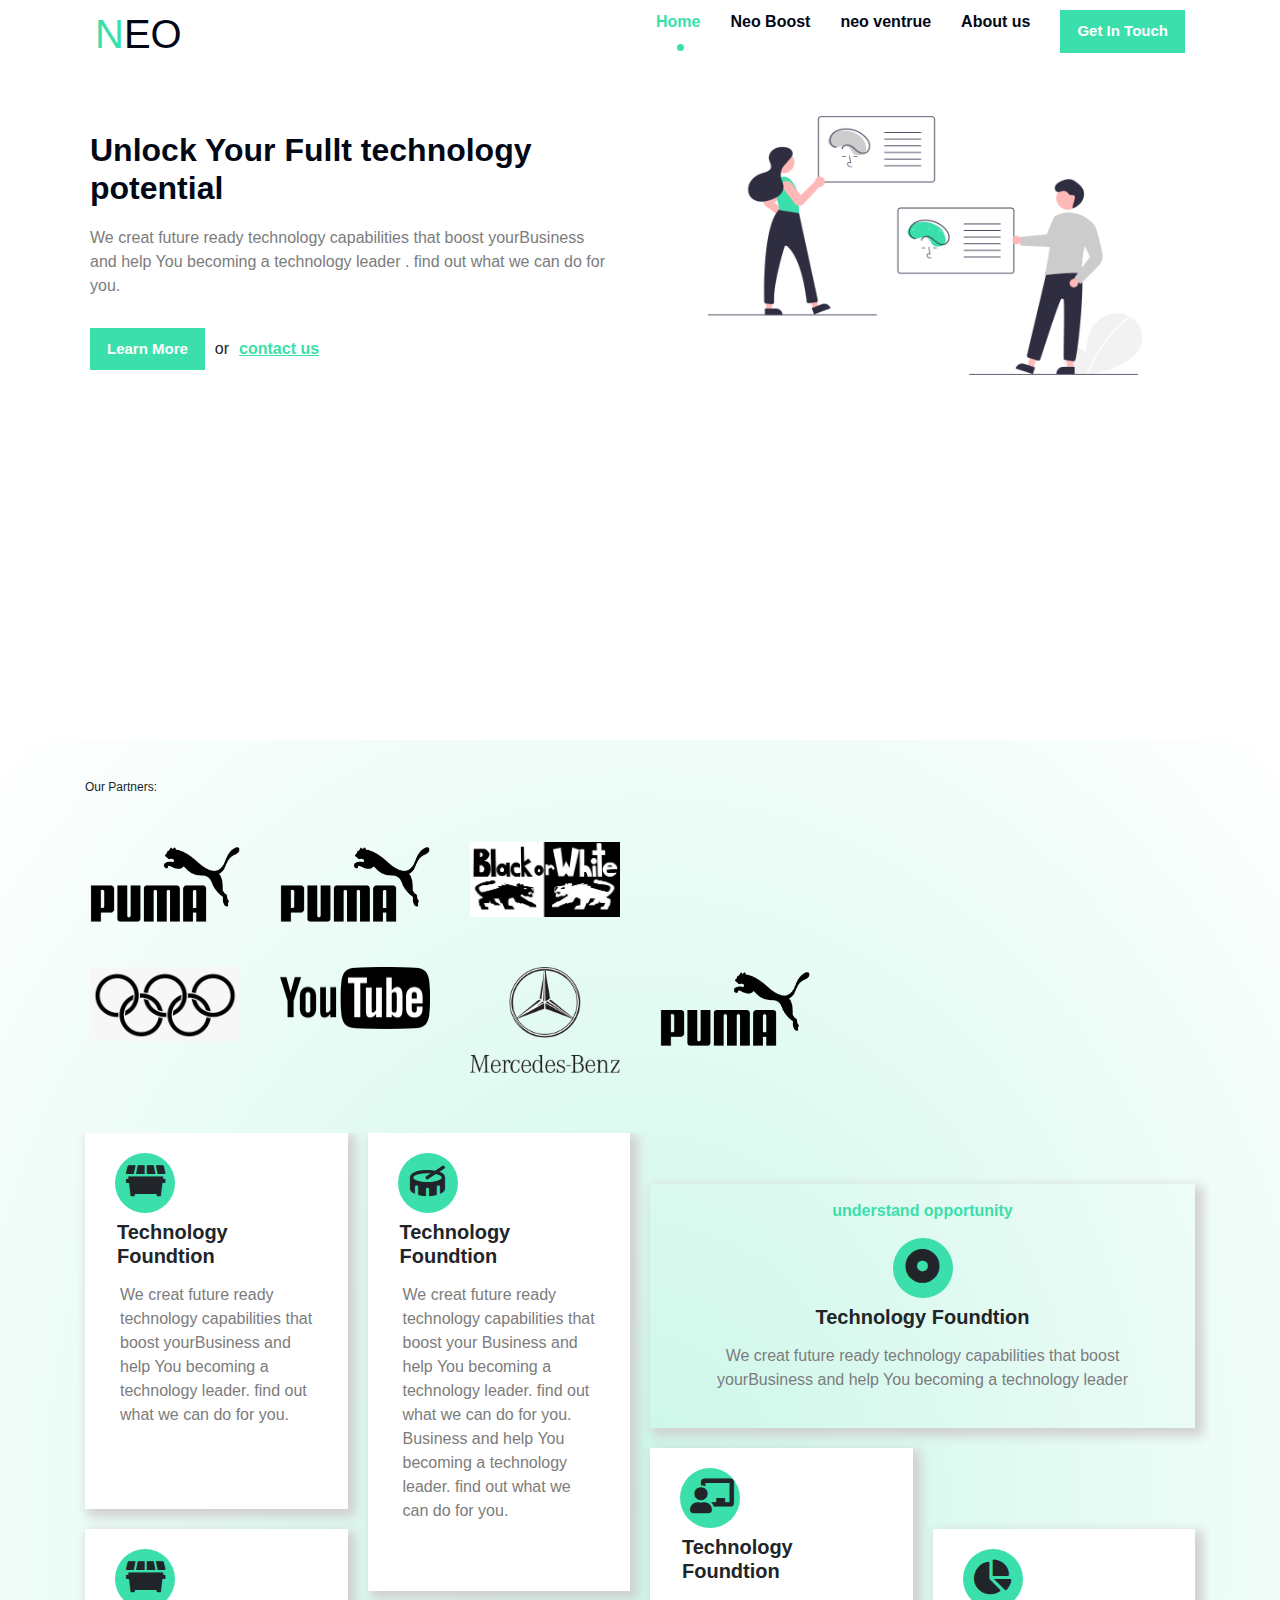
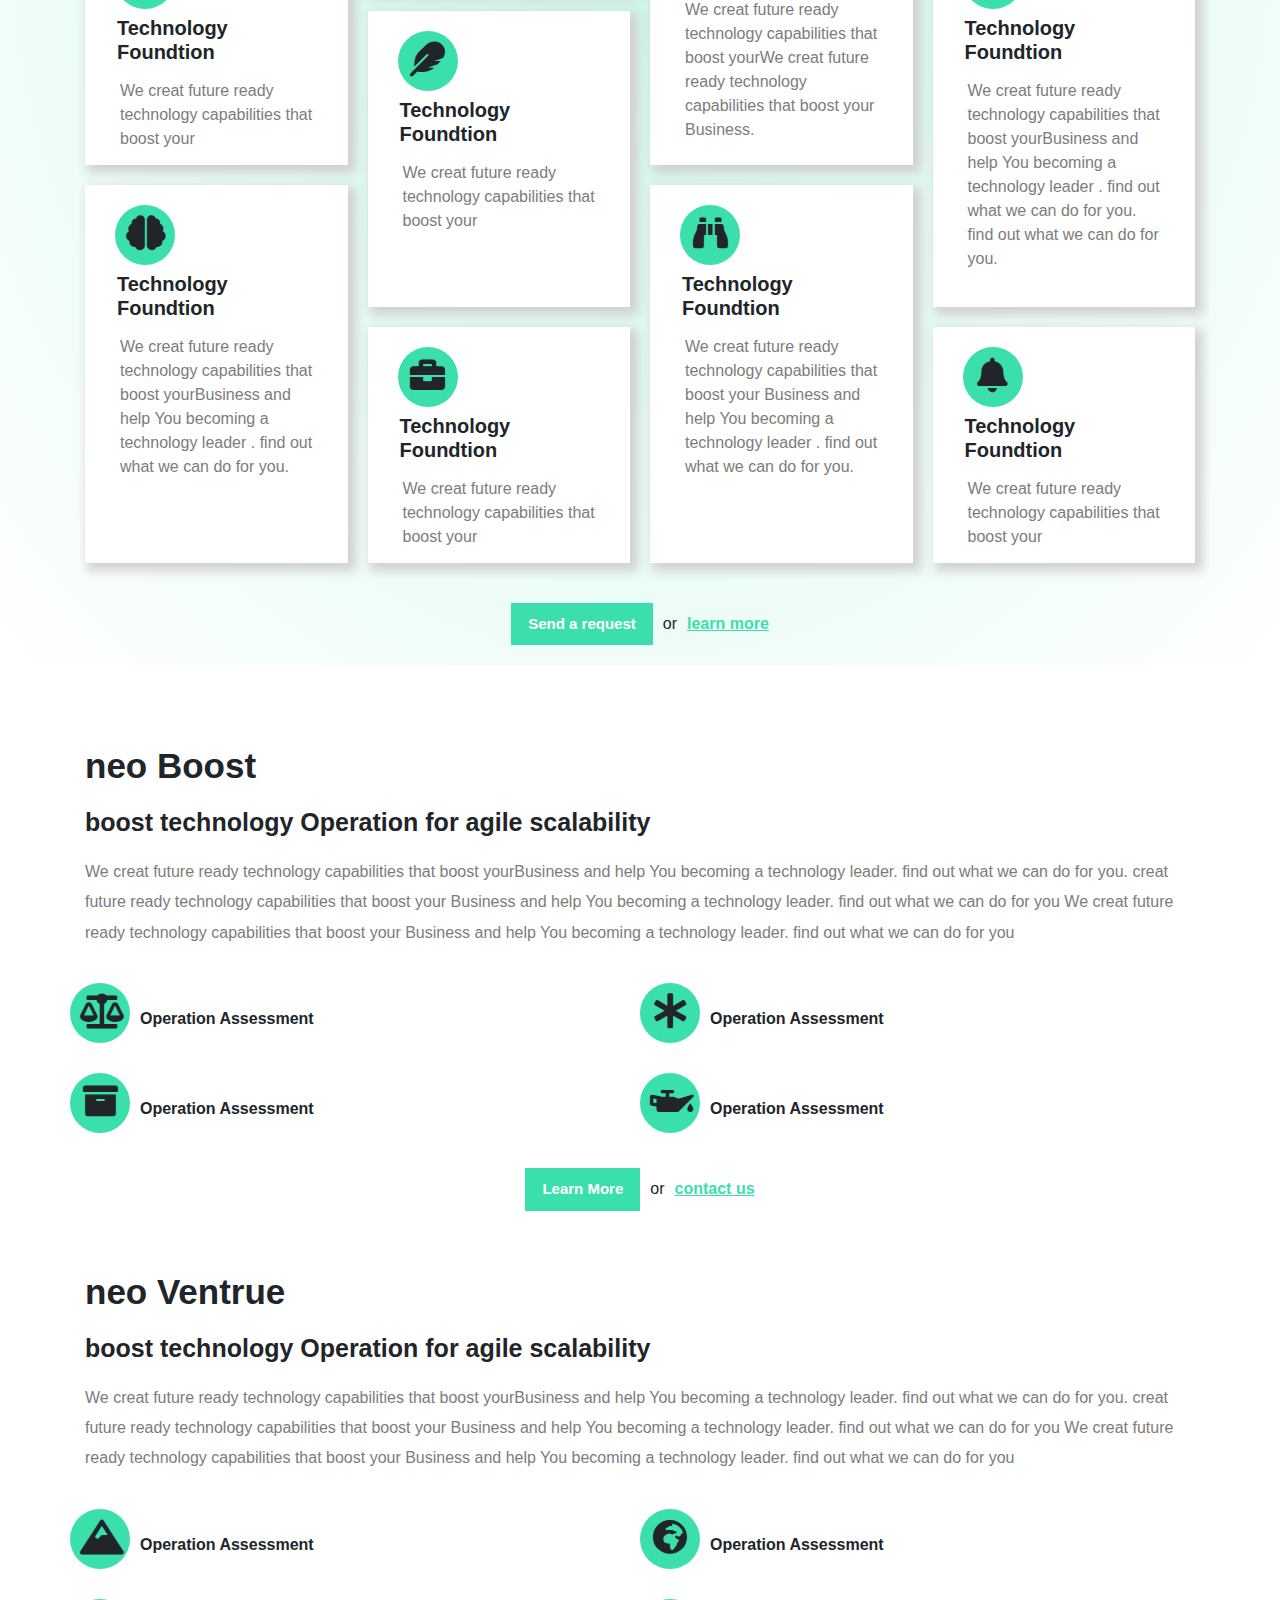
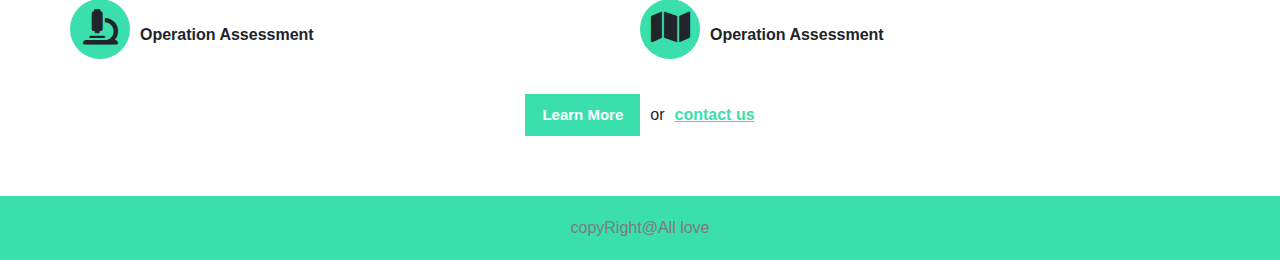
<file: index.html>
<!DOCTYPE html>
<html>
  <head>
      <meta charset="UTF-8">
      <meta name="viewport" content="width=device-width, initial-scale=1.0">
      <meta name="description" content="Nice Blog">
      <!-- Styles File-->
      <link rel="stylesheet" href="Styles/all.min.css">
      <!--  Bootstrap libirary-->
      <link rel="stylesheet" href="Styles/bootstrap.min.css">
      <!-- style css-->
      <link rel="stylesheet" href="Styles/style.css">
    <title>Neo</title>
  </head>
  <body>
    <!-- fixed navbar-->
      <div class="nav-bar col-12">
        <div class="hr"></div>
        <div class="container">
          <div class="row"><a class="col-md-4" href="index.html">
              <h1>NEO</h1></a>
            <nav class="col-md-8">
              <ul class="links list-group list-group-horizontal" id="nav-ul">
                <li class="links-active" data-scroll="home"><a class="active" href="index.html">Home</a></li>
                <li data-scroll="neo-boost"><a href="#">Neo Boost</a></li>
                <li data-scroll="neo-ventrue"><a href="#">neo ventrue</a></li>
                <li><a href="about.html">About us</a></li>
                <li>
                  <button><a href="getIntouch.html">Get In Touch</a></button>
                </li>
              </ul>
            </nav>
            <!-- menu toggle icon // display in mobile and small screen-->
            <div class="myMenu-toggle"><i class="fa fa-bars" id="toggle-menu"></i></div>
          </div>
        </div>
      </div>
    <!--                  header -->
    <div class="header" id="home">
      <div class="container">
        <div class="row">
          <div class="context col-md-6 col-sm-12">
            <h2>Unlock Your Fullt technology potential</h2>
            <p>
              We creat future ready technology capabilities that boost yourBusiness and help You becoming a technology leader . find out
              what we can do for you.
            </p>
            <div class="my-ask">
              <button>Learn More</button><span>or<a href="#">contact us</a></span>
            </div>
          </div>
          <div class="img col-md-6 col-sm-12 d-none d-md-block"><img class="img-fluid" src="IMAGE//Header.png"></div>
        </div>
      </div>
    </div>
    <!--                  background radial Gradient-->
    <div class="background-color-container">
      <!--              Partners-->
      <div class="partners">
        <div class="container">
          <h4>Our Partners:</h4>
          <div class="row">
            <div class="col-md-2 col-sm-12 img"><a href="#"><img class="img-fluid" src="IMAGE/logo-1.png"></a></div>
            <div class="col-md-2 col-sm-12 img"><a href="#"><img class="img-fluid" src="IMAGE/logo-1.png"></a></div>
            <div class="col-md-2 col-sm-12 img"><a href="#"><img class="img-fluid" src="IMAGE/logo-3.png"></a></div>
          </div>
          <div class="row">
            <div class="col-md-2 col-sm-12 img"><a href="#"><img class="img-fluid" src="IMAGE/logo-4.png"></a></div>
            <div class="col-md-2 col-sm-12 img"><a href="#"><img class="img-fluid" src="IMAGE/logo-5.png"></a></div>
            <div class="col-md-2 col-sm-12 img"><a href="#"><img class="img-fluid" src="IMAGE/logo-6.png"></a></div>
            <div class="col-md-2 col-sm-12 img"><a href="#"><img class="img-fluid" src="IMAGE/logo-1.png"></a></div>
          </div>
        </div>
      </div>
      <!--          features * grid system * -->
      <div class="features container" id="features">
        <div id="mouseMove" style="display:none"></div>
        <div class="item-1 box"><i class="icon fa fa-dumpster"></i>
          <h3>Technology Foundtion</h3>
          <p>
            We creat future ready technology capabilities that boost yourBusiness and help You becoming a technology leader. find out
            what we can do for you.
          </p>
        </div>
        <div class="item-2 box">                  <i class="icon fa fa-drum"></i>
          <h3>Technology Foundtion</h3>
          <p>
            We creat future ready technology capabilities that boost your Business and help You becoming a technology leader. find out
            what we can do for you.
            Business and help You becoming a technology leader. find out
            what we can do for you.
          </p>
        </div>
        <div class="item-3 box">                 <span>understand opportunity</span><i class="icon fa fa-dot-circle"></i>
          <h3>Technology Foundtion</h3>
          <p>
            We creat future ready technology capabilities that boost yourBusiness and help You becoming a technology leader</p>
        </div>
        <div class="item-4 box">                  <i class="icon fa fa-dumpster"></i>
          <h3>Technology Foundtion</h3>
          <p>We creat future ready technology capabilities that boost your</p>
        </div>
        <div class="item-5 box">                  <i class="icon fa fa-feather"></i>
          <h3>Technology Foundtion</h3>
          <p>We creat future ready technology capabilities that boost your</p>
        </div>
        <div class="item-6 box">                  <i class="icon fa fa-chalkboard-teacher"></i>
          <h3>Technology Foundtion</h3>
          <p>
            We creat future ready technology capabilities that boost yourWe creat future ready technology capabilities that boost your
            Business.
          </p>
        </div>
        <div class="item-7 box"><i class="icon fa fa-chart-pie"></i>
          <h3>Technology Foundtion</h3>
          <p>
            We creat future ready technology capabilities that boost yourBusiness and help You becoming a technology leader . find out
            what we can do for you.  find out
            what we can do for you.
          </p>
        </div>
        <div class="item-8 box"><i class="icon fa fa-brain"></i>
          <h3>Technology Foundtion</h3>
          <p>
            We creat future ready technology capabilities that boost yourBusiness and help You becoming a technology leader . find out
            what we can do for you.
          </p>
        </div>
        <div class="item-9 box"><i class="icon fa fa-briefcase"></i>
          <h3>Technology Foundtion</h3>
          <p>We creat future ready technology capabilities that boost your</p>
        </div>
        <div class="item-10 box"><i class="icon fa fa-binoculars"></i>
          <h3>Technology Foundtion</h3>
          <p>
            We creat future ready technology capabilities that boost your Business and help You becoming a technology leader . find out
            what we can do for you.
          </p>
        </div>
        <div class="item-11 box"><i class="icon fa fa-bell"></i>
          <h3>Technology Foundtion</h3>
          <p>We creat future ready technology capabilities that boost your</p>
        </div>
        <div class="item-12">   
          <div class="my-ask col-12">
            <button>Send a request</button><span>or<a href="#">learn more</a></span>
          </div>
        </div>
      </div>
    </div>
    <!--              neoVenture-->
    <div class="neo-Ventrue" id="neo-boost">
      <div class="container">
        <div class="row">
          <h2 class="col-12">neo Boost</h2>
          <h4 class="col-12">boost technology Operation for agile scalability</h4>
          <p class="col-12">
            We creat future ready technology capabilities that boost yourBusiness and help You becoming a technology leader. find out
            what we can do for you.
            creat future ready technology capabilities that boost your
            Business and help You becoming a technology leader. find out
            what we can do for you
            We creat future ready technology capabilities that boost your
            Business and help You becoming a technology leader. find out
            what we can do for you
          </p>
          <div class="boost col-md-6 col-sm-12"><i class="icon fa fa-balance-scale"></i><span>Operation Assessment</span></div>
          <div class="boost col-md-6 col-sm-12"><i class="icon fa fa-asterisk"></i><span>Operation Assessment</span></div>
          <div class="boost col-md-6 col-sm-12"><i class="icon fa fa-archive"></i><span>Operation Assessment</span></div>
          <div class="boost col-md-6 col-sm-12"><i class="icon fa fa-oil-can"></i><span>Operation Assessment</span></div>
          <div class="my-ask col-12">
            <button>Learn More</button><span>or<a href="#">contact us</a></span>
          </div>
        </div>
      </div>
    </div>
    <!-- neoBoost-->
    <div class="neo-Ventrue" id="neo-ventrue">
      <div class="container">
        <div class="row">
          <h2 class="col-12">neo Ventrue</h2>
          <h4 class="col-12">boost technology Operation for agile scalability</h4>
          <p class="col-12">
            We creat future ready technology capabilities that boost yourBusiness and help You becoming a technology leader. find out
            what we can do for you.
            creat future ready technology capabilities that boost your
            Business and help You becoming a technology leader. find out
            what we can do for you
            We creat future ready technology capabilities that boost your
            Business and help You becoming a technology leader. find out
            what we can do for you
          </p>
          <div class="boost col-md-6 col-sm-12"><i class="icon fa fa-mountain"></i><span>Operation Assessment</span></div>
          <div class="boost col-md-6 col-sm-12"><i class="icon fa fa-globe-africa"></i><span>Operation Assessment</span></div>
          <div class="boost col-md-6 col-sm-12"><i class="icon fa fa-microscope"></i><span>Operation Assessment</span></div>
          <div class="boost col-md-6 col-sm-12"><i class="icon fa fa-map"></i><span>Operation Assessment</span></div>
          <div class="my-ask col-12">
            <button>Learn More</button><span>or<a href="#">contact us</a></span>
          </div>
        </div>
      </div>
    </div>
      <div class="footer"><span>copyRight@All love</span></div>
    <!-- scripts-->
      <script src="JS/jquery.js"></script>
      <script src="JS/main.js"></script>
  </body>
</html>
</file>
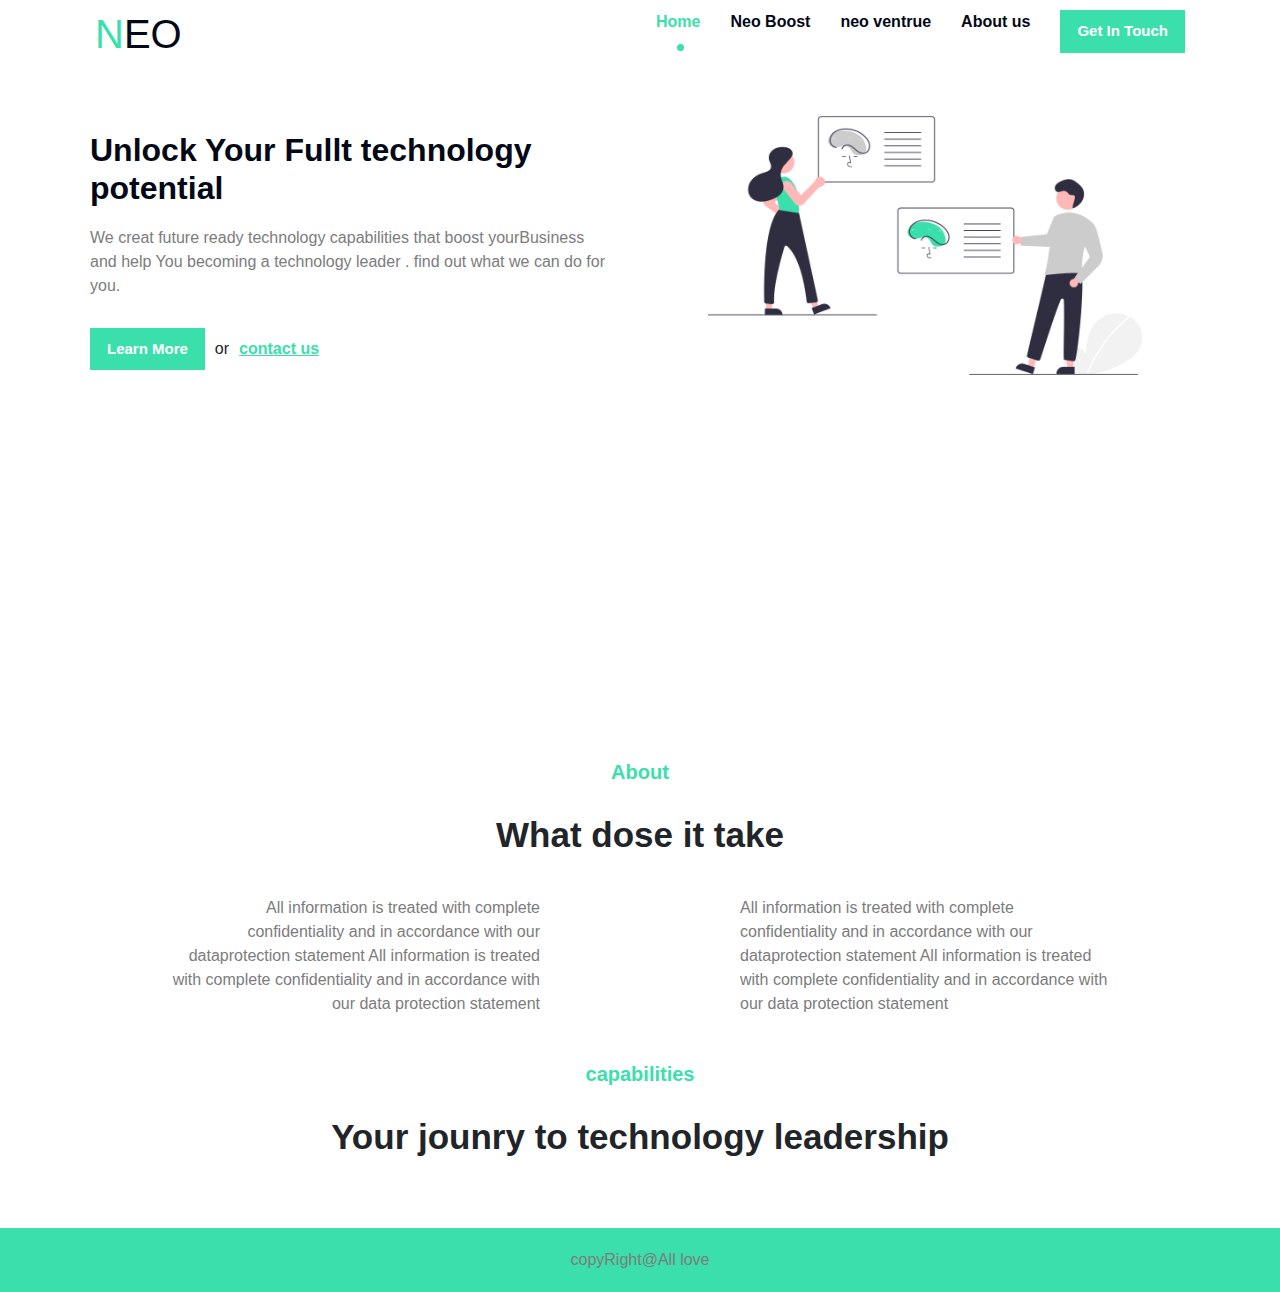
<file: about.html>
<!DOCTYPE html>
<html>
  <head>
      <meta charset="UTF-8">
      <meta name="viewport" content="width=device-width, initial-scale=1.0">
      <meta name="description" content="Nice Blog">
      <!-- Styles File-->
      <link rel="stylesheet" href="Styles/all.min.css">
      <!--  Bootstrap libirary-->
      <link rel="stylesheet" href="Styles/bootstrap.min.css">
      <!-- style css-->
      <link rel="stylesheet" href="Styles/style.css">
    <title>About</title>
  </head>
  <body>
      <div class="nav-bar col-12">
        <div class="hr"></div>
        <div class="container">
          <div class="row"><a class="col-md-4" href="index.html">
              <h1>NEO</h1></a>
            <nav class="col-md-8">
              <ul class="links list-group list-group-horizontal" id="nav-ul">
                <li class="links-active" data-scroll="home"><a class="active" href="index.html">Home</a></li>
                <li data-scroll="neo-boost"><a href="#">Neo Boost</a></li>
                <li data-scroll="neo-ventrue"><a href="#">neo ventrue</a></li>
                <li><a href="about.html">About us</a></li>
                <li>
                  <button><a href="getIntouch.html">Get In Touch</a></button>
                </li>
              </ul>
            </nav>
            <!-- menu toggle icon // display in mobile and small screen-->
            <div class="myMenu-toggle"><i class="fa fa-bars" id="toggle-menu"></i></div>
          </div>
        </div>
      </div>
    <div class="header" id="home">
      <div class="container">
        <div class="row">
          <div class="context col-md-6 col-sm-12">
            <h2>Unlock Your Fullt technology potential</h2>
            <p>
              We creat future ready technology capabilities that boost yourBusiness and help You becoming a technology leader . find out
              what we can do for you.
            </p>
            <div class="my-ask">
              <button>Learn More</button><span>or<a href="#">contact us</a></span>
            </div>
          </div>
          <div class="img col-md-6 col-sm-12 d-none d-md-block"><img class="img-fluid w-100" src="IMAGE/Header.png"></div>
        </div>
      </div>
    </div>
    <div class="about">
      <div class="container">
        <div class="text-center">
          <h3>About</h3>
          <h2>What dose it take</h2>
        </div>
        <div class="row">
          <div class="col-md-6 text-right">
            <p>
              All information is treated with complete confidentiality and in accordance with our dataprotection statement All information is treated with complete confidentiality and in accordance with our data
              protection statement
            </p>
          </div>
          <div class="col-md-6">
            <p>
              All information is treated with complete confidentiality and in accordance with our dataprotection statement All information is treated with complete confidentiality and in accordance with our data
              protection statement
            </p>
          </div>
          <div class="col-12">
            <div class="text-center">
              <h3>capabilities</h3>
              <h2>Your jounry to technology leadership</h2>
            </div>
          </div>
        </div>
      </div>
    </div>
      <div class="footer"><span>copyRight@All love</span></div>
      <script src="JS/jquery.js"></script>
      <script src="JS/main.js"></script>
  </body>
</html>
</file>
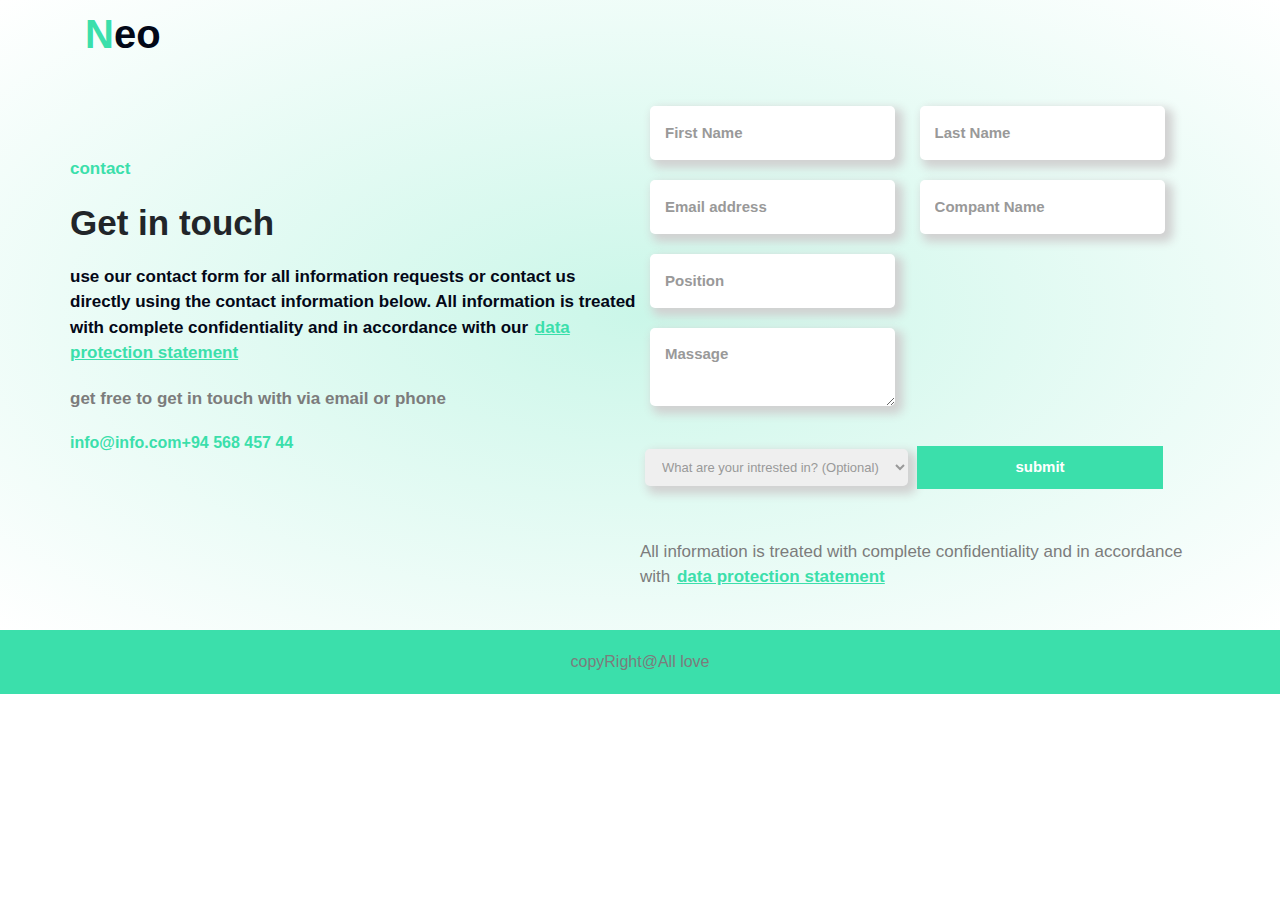
<file: getIntouch.html>
<!DOCTYPE html>
<html>
  <head>
      <meta charset="UTF-8">
      <meta name="viewport" content="width=device-width, initial-scale=1.0">
      <meta name="description" content="Nice Blog">
      <!-- Styles File-->
      <link rel="stylesheet" href="Styles/all.min.css">
      <!--  Bootstrap libirary-->
      <link rel="stylesheet" href="Styles/bootstrap.min.css">
      <!-- style css-->
      <link rel="stylesheet" href="Styles/style.css">
    <title>Get In touch</title>
  </head>
  <body>
    <div class="area">
      <div class="container">
        <h1><a href="index.html">Neo</a></h1>
        <div class="row">
          <div class="context col-md-6"><span>contact</span>
            <h2>Get in touch</h2>
            <p>use our contact form for all information requests or contact us directly using the contact information below. All information is treated with complete confidentiality and in accordance with our <span class="span">data protection statement</span></p>
            <P class="special">get free to get in touch with via email or phone </P><a href="#">info@info.com</a><a href="#">+94 568 457 44</a>
          </div>
          <div class="fildes col-md-6">
            <form class="form" id="form" action="">
              <input type="text" name="fname" id="fname" placeholder="First Name">
              <input type="text" name="lname" id="lname" placeholder="Last Name">
              <input type="email" name="fname" id="email" placeholder="Email address">
              <input type="text" name="Company" id="fname" placeholder="Compant Name">
              <input type="text" name="position" id="position" placeholder="Position">
              <textarea class="d-block" id="textarea" row="4" cols="55" placeholder="Massage"></textarea>
            </form>
            <select>
              <option>What are your intrested in? (Optional)</option>
            </select>
            <button id="mybutton" type="submit">submit</button>
            <p>All information is treated with complete confidentiality and in accordance with <span class="span">data protection statement</span></p>
          </div>
        </div>
      </div>
    </div>
      <div class="footer"><span>copyRight@All love</span></div>
    <!-- scripts -->
      <script src="JS/jquery.js"></script>
      <script src="JS/main.js"></script>
  </body>
</html>
</file>
<file: Styles/style.css>
/* ================= main ==============  */
/* Vars  */
* {
  padding: 0;
  margin: 0;
  box-sizing: border-box;
}

a {
  text-decoration: none;
  color: #030817;
  font-weight: 700;
}

a:hover {
  text-decoration: none;
  color: #3bdfab;
}

/* set navbar links active when you click */
.links-active::after {
  content: "";
  position: relative;
  display: block;
  left: 47%;
  top: 0;
  bottom: 0;
  right: 0;
  height: 7px;
  width: 7px;
  margin: 10px 0;
  background-color: #3bdfab;
  border-radius: 50%;
}

/* set navbar links active when you click */
.active {
  color: #3bdfab;
}

/* my mixin */
/* for buttons */
/* for special span */
/* for icons */
/* =================background-color-container radial gradinet================= */
.background-color-container {
  background-image: radial-gradient(#3bdfab44, #fff);
}

/*       Nav bar    */
.nav-bar {
  /* navbar for mobile and small screen */
  position: fixed;
  top: 0;
  left: 0;
  background-color: #fff;
  z-index: 1;
  padding: 0;
  /* hide menu toggle for larg and med screen */
  /* media Query nav and icon menu toggle for mobile and small screen */
}
.nav-bar .hr {
  height: 5px;
  background-color: #3bdfab;
  position: absolute;
}
.nav-bar h1 {
  padding: 10px;
}
.nav-bar h1::first-letter {
  color: #3bdfab;
}
.nav-bar h1:hover {
  color: black;
}
.nav-bar nav {
  flex: 1;
}
.nav-bar .links {
  list-style: none;
  padding: 10px;
  justify-content: flex-end;
}
.nav-bar li {
  padding-left: 30px;
}
.nav-bar a:hover {
  color: #3bdfab;
}
.nav-bar button {
  font-size: 15px;
  font-weight: 700;
  border: none;
  color: #fff;
  background-color: #3bdfab;
  padding: 10px 17px;
  outline: 0;
}
.nav-bar button a, .nav-bar button a:hover {
  color: #fff;
}
.nav-bar .myMenu-toggle {
  display: none;
}
@media (min-width: 786px) and (max-width: 968px) {
  .nav-bar .links li {
    padding-left: 10px;
  }
}
@media (max-width: 786px) {
  .nav-bar .myMenu-toggle {
    color: #3bdfab;
    display: block;
    font-size: 21px;
    font-weight: 700;
    cursor: pointer;
    position: absolute;
    right: 0;
    padding: 10px;
  }
  .nav-bar nav {
    display: none;
  }
  .nav-bar nav.active {
    display: block;
  }
  .nav-bar .links {
    display: flex;
    flex-direction: column;
    align-items: center;
  }
  .nav-bar .links li {
    padding: 10px;
  }
  .nav-bar .links .links-active::after {
    display: none;
  }
}

/* ================= header ================= */
.header {
  margin-bottom: 20px;
  height: 80vh;
}
.header .context {
  padding: 50px 20px;
}
.header .context h2 {
  color: #030817;
  font-weight: 700;
}
.header .context p {
  color: #7c7c7c;
  padding: 10px;
  padding-left: 0;
}
.header .context .my-ask {
  text-align: center;
  margin: 20px 0;
}
.header .context .my-ask span {
  margin-left: 10px;
}
.header .context .my-ask a {
  margin-left: 10px;
  text-decoration: underline;
  color: #3bdfab;
}
.header .context .my-ask button {
  font-size: 15px;
  font-weight: 700;
  border: none;
  color: #fff;
  background-color: #3bdfab;
  padding: 10px 17px;
  outline: 0;
}
.header .context .my-ask {
  text-align: left;
}

/* partners */
.partners {
  margin-bottom: 20px;
  padding: 20px 0;
  /* media query  for small images */
}
.partners h4 {
  font-size: 12px;
  padding: 20px 0;
}
.partners .img {
  padding: 20px;
}
@media (max-width: 768px) {
  .partners .img {
    max-width: 70%;
    margin: auto;
  }
}

/* features */
.features {
  /* grid system */
  display: grid;
  grid-template-columns: repeat(4, 0.5fr);
  grid-template-rows: 0.1fr 0.2fr 0.2fr 0.2fr 0.5fr 0.4fr 0.4fr 0.3fr;
  column-gap: 20px;
  row-gap: 20px;
  margin-bottom: 80px;
  overflow: hidden;
  /* media query foe mob and sm screen */
  /* media query foe larg and sm med */
}
.features .icon {
  width: 60px;
  height: 60px;
  padding: 10px;
  margin: 5px 0;
  background-color: #3bdfab;
  border-radius: 50%;
  font-size: 35px;
  text-align: center;
}
.features .box {
  padding: 15px 30px;
  box-shadow: 5px 5px 10px 3px #d1d1d1;
  background-color: #fff;
  transform-origin: top right;
  cursor: pointer;
}
.features .box h3 {
  font-weight: 700;
  padding: 2px;
  font-size: 20px;
  margin: 10 px 0;
}
.features .box p {
  color: #7c7c7c;
  font-size: 16px;
  font-weight: 500;
  padding: 5px;
}
.features .item-1 {
  grid-column: 1/2;
  grid-row: 1/4;
}
.features .item-2 {
  grid-column: 2/3;
  grid-row: 1/5;
}
.features .item-3 {
  grid-column: 3/5;
  grid-row: 2/3;
  background: none;
  text-align: center;
}
.features .item-3 span {
  display: block;
  font-size: 16px;
  padding-bottom: 10px;
  font-weight: 700;
  color: #3bdfab;
}
.features .item-4 {
  grid-column: 1/2;
  grid-row: 4/6;
}
.features .item-5 {
  grid-column: 2/3;
  grid-row: 5/7;
}
.features .item-6 {
  grid-column: 3/4;
  grid-row: 3/6;
}
.features .item-7 {
  grid-column: 4/5;
  grid-row: 4/7;
}
.features .item-8 {
  grid-column: 1/2;
  grid-row: 6/9;
}
.features .item-9 {
  grid-column: 2/3;
  grid-row: 7/9;
}
.features .item-10 {
  grid-column: 3/4;
  grid-row: 6/9;
}
.features .item-11 {
  grid-column: 4/5;
  grid-row: 7/9;
}
.features .item-12 {
  grid-column: 1/5;
  grid-row: 9/9;
}
.features .item-12 .my-ask {
  text-align: center;
  margin: 20px 0;
}
.features .item-12 .my-ask span {
  margin-left: 10px;
}
.features .item-12 .my-ask a {
  margin-left: 10px;
  text-decoration: underline;
  color: #3bdfab;
}
.features .item-12 .my-ask button {
  font-size: 15px;
  font-weight: 700;
  border: none;
  color: #fff;
  background-color: #3bdfab;
  padding: 10px 17px;
  outline: 0;
}
.features .mouse-move {
  background-color: #3bdfab;
  border-radius: 50%;
  width: 80px;
  height: 80px;
  opacity: 0.3;
  display: block;
  cursor: pointer;
  z-index: 1;
  transition: all 0.1s;
  position: absolute;
}
@media (max-width: 768px) {
  .features {
    display: block;
  }
  .features .box {
    margin: 20px 0;
    text-align: center;
    width: 100%;
  }
}
@media (min-width: 768px) and (max-width: 968px) {
  .features {
    display: flex;
    flex-wrap: wrap;
    margin: auto;
  }
  .features .box {
    margin: 20px 0;
    text-align: center;
    display: block;
    width: 48%;
  }
}

/* neo-Ventrue */
.neo-Ventrue {
  margin: 40px 10px;
  /*  */
}
.neo-Ventrue h2 {
  font-weight: 700;
  font-size: 35px;
  margin-bottom: 20px;
}
.neo-Ventrue h4 {
  font-weight: 700;
  font-size: 25px;
  margin-bottom: 20px;
}
.neo-Ventrue p {
  color: #7c7c7c;
  font-size: 16px;
  font-weight: 500;
  line-height: 1.9;
  margin-bottom: 20px;
}
.neo-Ventrue .boost {
  padding: 0;
  margin: 10px 0;
}
.neo-Ventrue .boost .icon {
  width: 60px;
  height: 60px;
  padding: 10px;
  margin: 5px 0;
  background-color: #3bdfab;
  border-radius: 50%;
  font-size: 35px;
  text-align: center;
}
.neo-Ventrue .boost span {
  padding: 10px;
  font-weight: 700;
  font-size: 16px;
}
@media (max-width: 768px) {
  .neo-Ventrue .boost {
    margin: 20px 0;
    text-align: center;
  }
}
.neo-Ventrue .my-ask {
  text-align: center;
  margin: 20px 0;
}
.neo-Ventrue .my-ask span {
  margin-left: 10px;
}
.neo-Ventrue .my-ask a {
  margin-left: 10px;
  text-decoration: underline;
  color: #3bdfab;
}
.neo-Ventrue .my-ask button {
  font-size: 15px;
  font-weight: 700;
  border: none;
  color: #fff;
  background-color: #3bdfab;
  padding: 10px 17px;
  outline: 0;
}

.neo-boost, .neo-Ventrue {
  margin: 40px 10px;
}
.neo-boost h2, .neo-Ventrue h2 {
  font-weight: 700;
  font-size: 35px;
  margin-bottom: 20px;
}
.neo-boost h4, .neo-Ventrue h4 {
  font-weight: 700;
  font-size: 25px;
  margin-bottom: 20px;
}
.neo-boost p, .neo-Ventrue p {
  color: #7c7c7c;
  font-size: 16px;
  font-weight: 400;
  line-height: 1.9;
  margin-bottom: 20px;
}
.neo-boost .my-ask, .neo-Ventrue .my-ask {
  /*  */
}
.neo-boost .my-ask .boost, .neo-Ventrue .my-ask .boost {
  padding: 0;
  margin: 10px 0;
}
.neo-boost .my-ask .boost .icon, .neo-Ventrue .my-ask .boost .icon {
  width: 60px;
  height: 60px;
  padding: 10px;
  margin: 5px 0;
  background-color: #3bdfab;
  border-radius: 50%;
  font-size: 35px;
  text-align: center;
}
.neo-boost .my-ask .boost span, .neo-Ventrue .my-ask .boost span {
  padding: 10px;
  font-weight: 700;
  font-size: 16px;
}
@media (max-width: 768px) {
  .neo-boost .my-ask .boost, .neo-Ventrue .my-ask .boost {
    margin: 20px 0;
    text-align: center;
  }
}
.neo-boost .my-ask .my-ask, .neo-Ventrue .my-ask .my-ask {
  text-align: center;
  margin: 20px 0;
}
.neo-boost .my-ask .my-ask span, .neo-Ventrue .my-ask .my-ask span {
  margin-left: 10px;
}
.neo-boost .my-ask .my-ask a, .neo-Ventrue .my-ask .my-ask a {
  margin-left: 10px;
  text-decoration: underline;
  color: #3bdfab;
}
.neo-boost .my-ask .my-ask button, .neo-Ventrue .my-ask .my-ask button {
  font-size: 15px;
  font-weight: 700;
  border: none;
  color: #fff;
  background-color: #3bdfab;
  padding: 10px 17px;
  outline: 0;
}

/* footer */
.footer {
  background-color: #3bdfab;
  text-align: center;
  padding: 20px;
}
.footer span {
  color: #7c7c7c;
}

/* Get in touch */
.area {
  background-image: radial-gradient(#3bdfab44, #fff);
  /* media query small mob and screen*/
}
.area .span {
  color: #3bdfab;
  padding: 2px;
  text-decoration: underline;
  font-weight: 600;
}
.area .container h1::first-letter {
  color: #3bdfab;
}
.area .container h1 {
  padding: 10px 0;
}
.area .container .context {
  padding: 80px 0;
}
.area .container .context span {
  color: #3bdfab;
  margin: 20px 0;
  font-size: 17px;
  font-weight: 600;
}
.area .container .context h2 {
  margin: 20px 0;
  font-weight: 700;
  font-size: 35px;
}
.area .container .context p {
  color: #030817;
  margin: 20px 0;
  font-weight: 600;
  font-size: 17px;
}
.area .container .context .special {
  margin: 20px 0;
  color: #7c7c7c;
  font-size: 17px;
}
.area .container .context a {
  color: #3bdfab;
  margin: 20px 0;
}
.area .container .fildes {
  padding: 10px 0;
}
.area .container .fildes .form {
  padding: 10px 0;
}
.area .container .fildes .form input, .area .container .fildes .form textarea {
  padding: 15px 15px;
  border: none;
  box-shadow: 5px 5px 10px 3px #d1d1d1;
  margin: 10px;
  border-radius: 5px;
  width: 43%;
}
.area .container .fildes .form input::placeholder, .area .container .fildes .form textarea::placeholder {
  font-weight: 600;
  font-size: 15px;
  color: #999;
}
.area .container .fildes .form input:focus, .area .container .fildes .form textarea:focus {
  outline: 0;
}
.area .container .fildes select {
  border: none;
  box-shadow: 5px 5px 10px 3px #d1d1d1;
  padding: 10px 13px;
  margin: 5px;
  border-radius: 5px;
  color: #999;
  font-size: 13px;
}
.area .container .fildes select:focus {
  outline: none;
}
.area .container .fildes button {
  font-size: 15px;
  font-weight: 700;
  border: none;
  color: #fff;
  background-color: #3bdfab;
  padding: 10px 17px;
  outline: 0;
}
.area .container .fildes button {
  width: 43%;
  margin: 20px 0;
}
.area .container .fildes p {
  margin: 20px 0;
  color: #7c7c7c;
  font-size: 17px;
  padding: 10px 0;
}
@media (max-width: 768px) {
  .area .container {
    text-align: center;
    padding: 40px;
  }
  .area .container .form {
    text-align: left;
  }
}

/* about */
.about {
  margin: 40px 0;
}
.about h3 {
  font-weight: 600;
  color: #3bdfab;
  margin: 20px;
  font-size: 20px;
}
.about h2 {
  font-size: 35px;
  font-weight: 700;
  margin: 30px;
}
.about .col-md-6 {
  padding: 10px 100px;
  color: #7c7c7c;
}

/*# sourceMappingURL=style.css.map */
</file>
